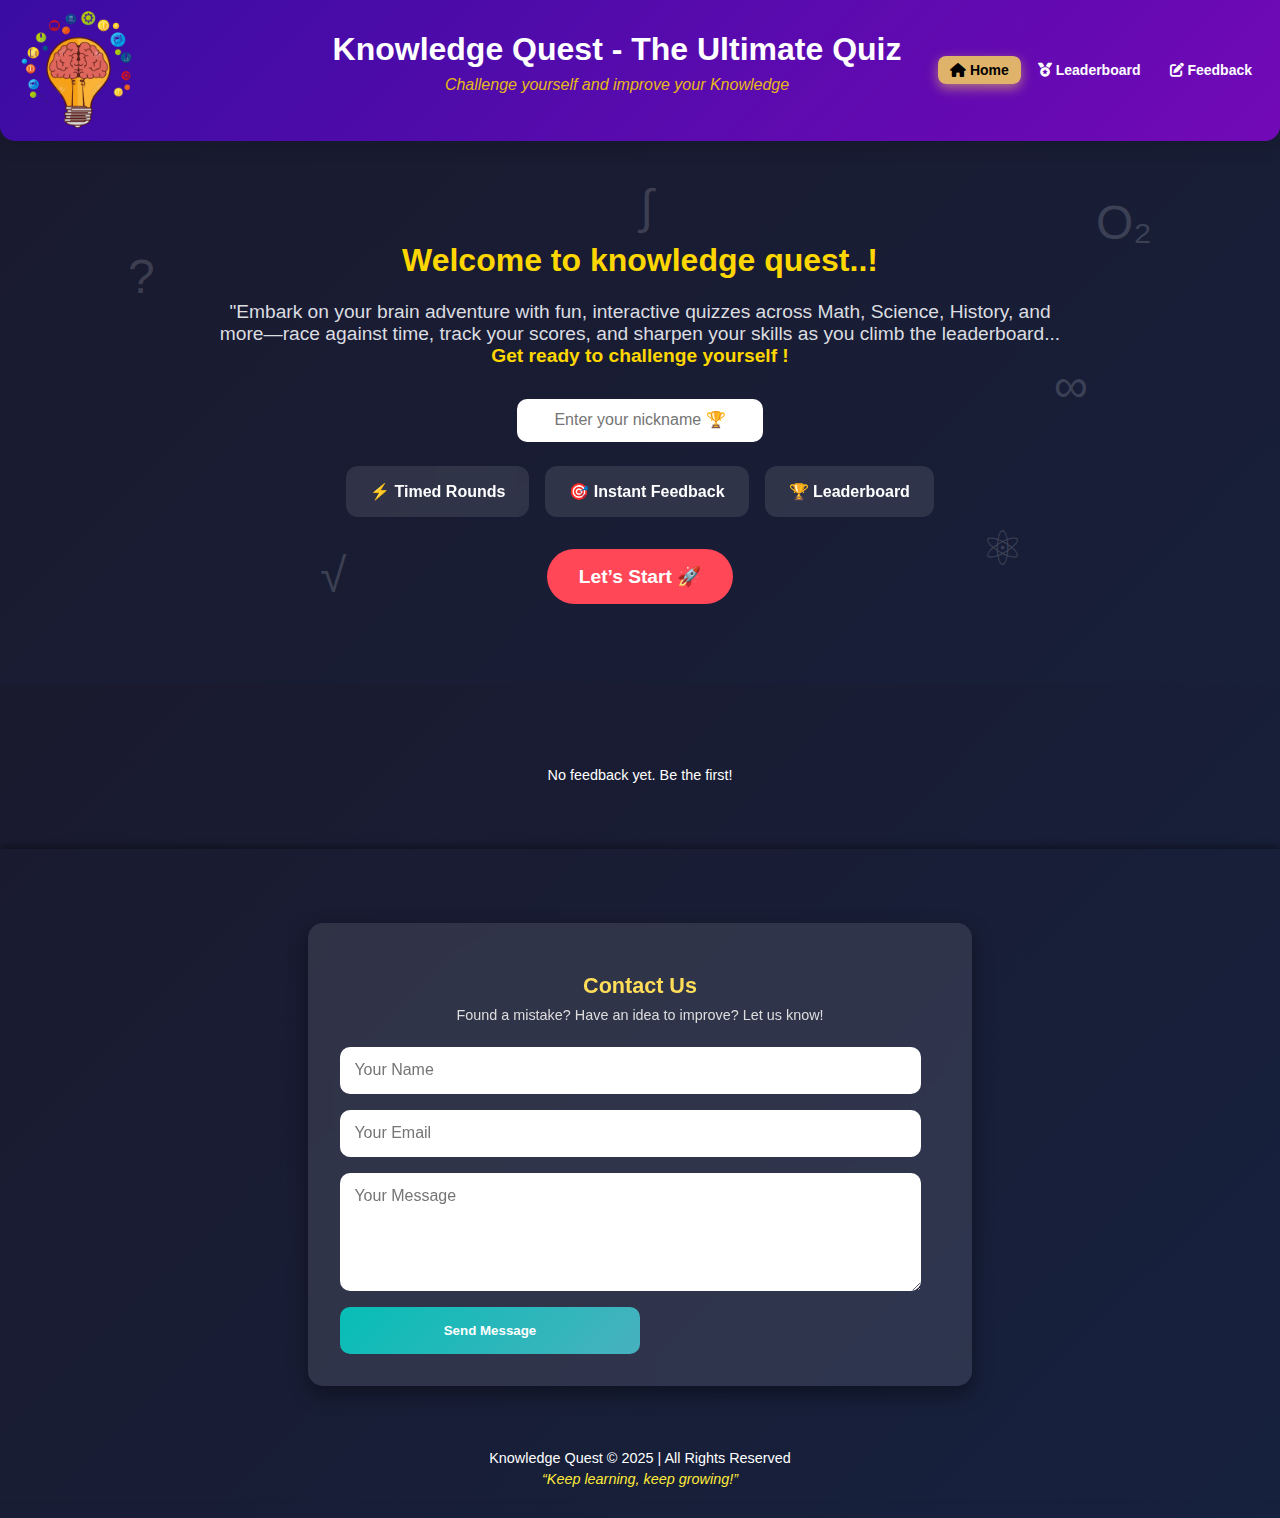
<file: index.html>
<!DOCTYPE html>
<html lang="en">

<head>
  <meta charset="UTF-8">
  <meta name="viewport" content="width=device-width, initial-scale=1.0">
  <title>Knowledge Quest- the ultimate quiz - Home</title>
  <link rel="stylesheet" href="styles.css">
  <link rel="stylesheet" href="https://cdnjs.cloudflare.com/ajax/libs/font-awesome/6.4.0/css/all.min.css">

</head>

<body>
  <header>
    <div class="header-content">
      <img src="logo1.png" alt="logo">
      <div class="heading-main">
        <h1>Knowledge Quest - The Ultimate Quiz</h1>
        <p class="subtitle">Challenge yourself and improve your Knowledge</p>
      </div>
      <nav class="nav-links">
        <a href="#" data-target="home-section" class="nav-link active"><i class="fas fa-home"></i> Home</a>
        <a href="#" data-target="leaderboard" class="nav-link"><i class="fas fa-medal"></i> Leaderboard</a>
        <a href="#" data-target="feedback-1" class="nav-link"><i class="fas fa-edit"></i> Feedback</a>
      </nav>
    </div>

  </header>

  <section id="home-section">
    <span class="floating q1">?</span>
    <span class="floating q2">∞</span>
    <span class="floating q3">√</span>
    <span class="floating q4">∫</span>
    <span class="floating q5">⚛</span>
    <span class="floating q6">O₂</span>
    <div class="welcome">
      <h1> Welcome to knowledge quest..!</h1>
      <p>"Embark on your brain adventure with fun, interactive quizzes across Math, Science, History, and more—race
        against
        time, track your scores, and sharpen your skills as you climb the leaderboard... <b style="color: gold;">Get
          ready to challenge yourself !</b>
      </p>
    </div>
    <div class="profile-setup">
      <input type="text" id="username" placeholder="Enter your nickname 🏆">
    </div>
    <div class="features">
      <div class="feature-card">⚡ Timed Rounds</div>
      <div class="feature-card">🎯 Instant Feedback</div>
      <div class="feature-card">🏆 Leaderboard</div>
    </div>
    <button id="start-btn" class="pulse-btn">Let’s Start 🚀</button>
  </section>


  <div id="leaderboard" class="quiz-card">
    <h2>Leaderboard</h2>
    <div id="leaderboard-sections"></div>
  </div>


  <section id="feedback-1">
    <h2>Rate Your Experience</h2>
    <form id="feedbackForm">
      <label for="name">Your Name:</label>
      <input type="text" id="name" placeholder="Enter your name" required>

      <label for="feedbackText">Your Feedback:</label>
      <textarea id="feedbackText" rows="4" placeholder="We’d love to hear your feedback..." required></textarea>
      <label for="rating">Rating:</label>
      <div class="star-rating">
        <span class="star" data-value="5">&#9733;</span>
        <span class="star" data-value="4">&#9733;</span>
        <span class="star" data-value="3">&#9733;</span>
        <span class="star" data-value="2">&#9733;</span>
        <span class="star" data-value="1">&#9733;</span>
      </div>
      <input type="hidden" id="rating" name="rating" value="0">

      <button type="submit">Submit</button>
    </form>
  </section>


  <footer>
    <div class="carousel-wrapper">
      <div id="feedback-display" class="carousel-track">
      </div>
    </div>
    <div class="footer-content">
      <section id="contact-section" class="contact-section" style="display: none;">
        <h2>Contact Us</h2>
        <p>Found a mistake? Have an idea to improve? Let us know!</p>

        <form id="contactForm">
          <input type="text" id="contact-name" placeholder="Your Name" required>
          <input type="email" id="contact-email" placeholder="Your Email" required>
          <textarea id="contact-message" rows="5" placeholder="Your Message" required></textarea>
          <button type="submit">Send Message</button>
        </form>

        <div id="contact-response" class="contact-response"></div>
      </section>
      <p>Knowledge Quest © 2025 | All Rights Reserved</p>
      <p class="footer-motto">“Keep learning, keep growing!”</p>

    </div>

  </footer>

  <script src="script.js"></script>
</body>

</html>
</file>
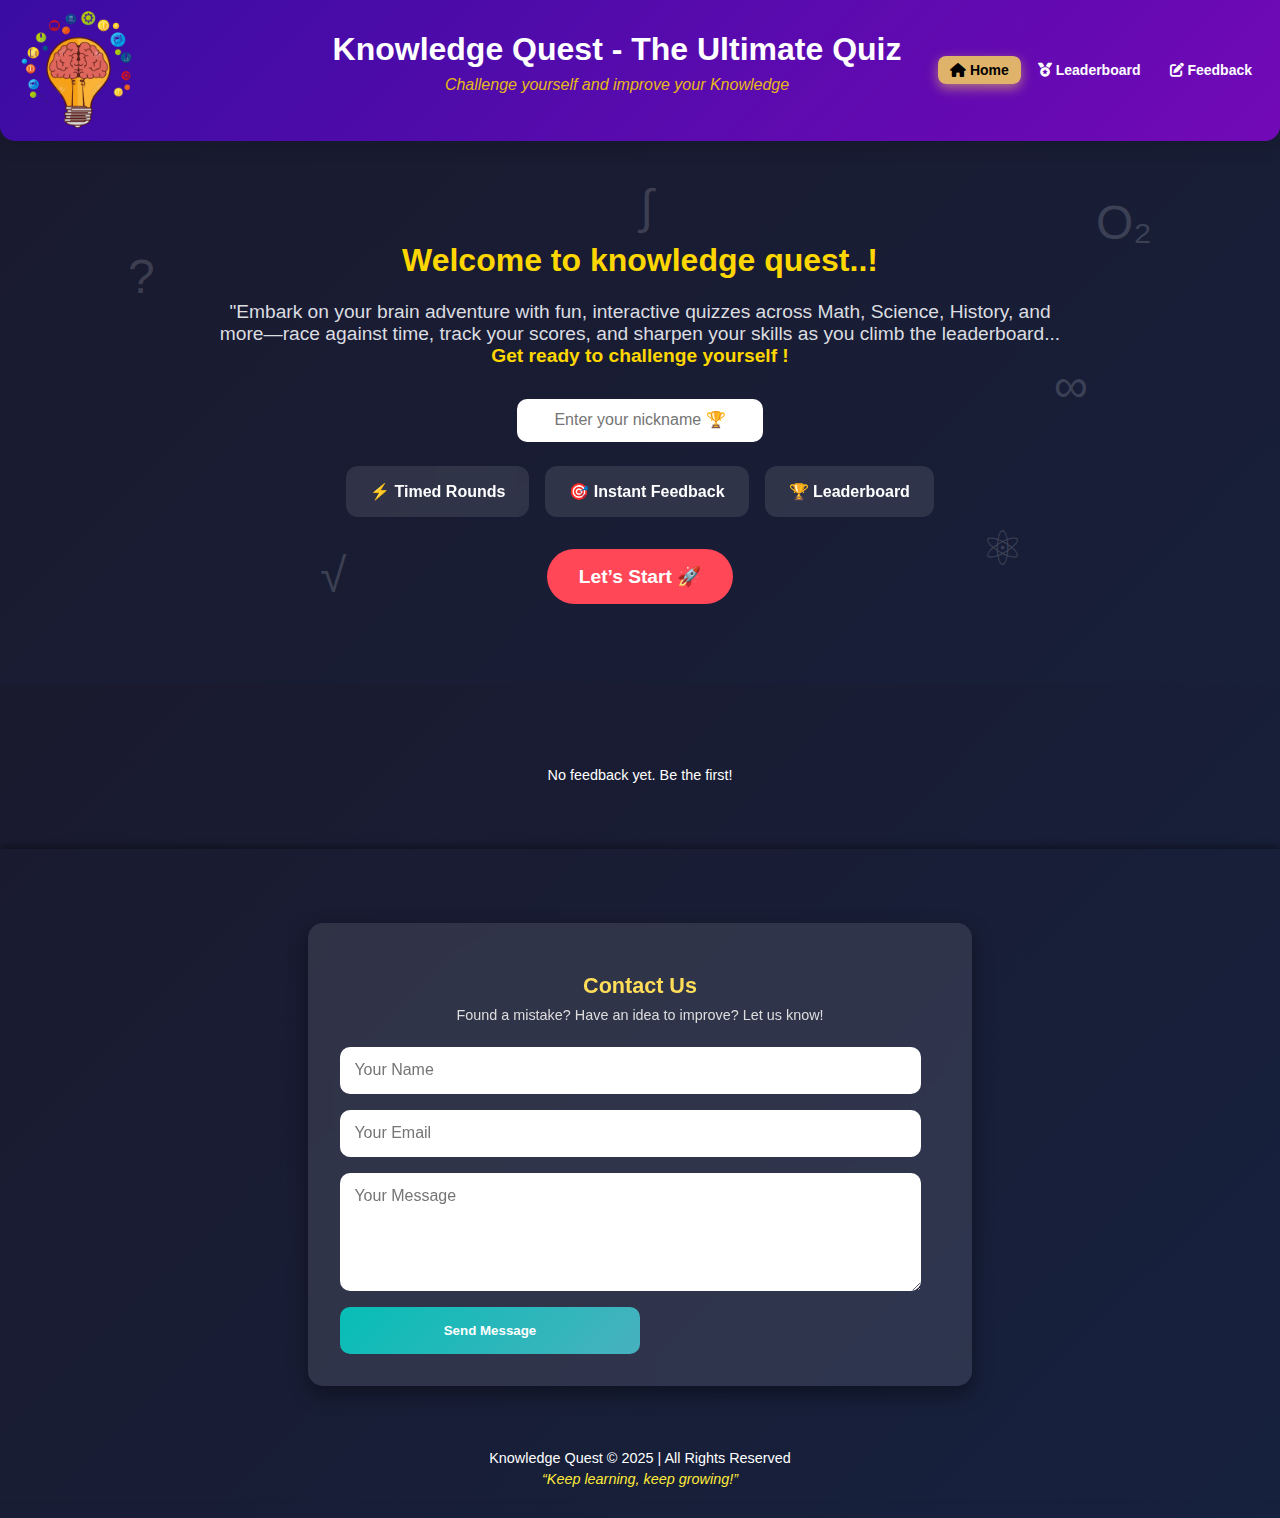
<file: intern_project/index.html>
<!DOCTYPE html>
<html lang="en">

<head>
  <meta charset="UTF-8">
  <meta name="viewport" content="width=device-width, initial-scale=1.0">
  <title>Knowledge Quest- the ultimate quiz - Home</title>
  <link rel="stylesheet" href="styles.css">
  <link rel="stylesheet" href="https://cdnjs.cloudflare.com/ajax/libs/font-awesome/6.4.0/css/all.min.css">

</head>

<body>
  <header>
    <div class="header-content">
      <img src="logo1.png" alt="logo">
      <div class="heading-main">
        <h1>Knowledge Quest - The Ultimate Quiz</h1>
        <p class="subtitle">Challenge yourself and improve your Knowledge</p>
      </div>
      <nav class="nav-links">
        <a href="#" data-target="home-section" class="nav-link active"><i class="fas fa-home"></i> Home</a>
        <a href="#" data-target="leaderboard" class="nav-link"><i class="fas fa-medal"></i> Leaderboard</a>
        <a href="#" data-target="feedback-1" class="nav-link"><i class="fas fa-edit"></i> Feedback</a>
      </nav>
    </div>

  </header>

  <section id="home-section">
    <span class="floating q1">?</span>
    <span class="floating q2">∞</span>
    <span class="floating q3">√</span>
    <span class="floating q4">∫</span>
    <span class="floating q5">⚛</span>
    <span class="floating q6">O₂</span>
    <div class="welcome">
      <h1> Welcome to knowledge quest..!</h1>
      <p>"Embark on your brain adventure with fun, interactive quizzes across Math, Science, History, and more—race
        against
        time, track your scores, and sharpen your skills as you climb the leaderboard... <b style="color: gold;">Get
          ready to challenge yourself !</b>
      </p>
    </div>
    <div class="profile-setup">
      <input type="text" id="username" placeholder="Enter your nickname 🏆">
    </div>
    <div class="features">
      <div class="feature-card">⚡ Timed Rounds</div>
      <div class="feature-card">🎯 Instant Feedback</div>
      <div class="feature-card">🏆 Leaderboard</div>
    </div>
    <button id="start-btn" class="pulse-btn">Let’s Start 🚀</button>
  </section>


  <div id="leaderboard" class="quiz-card">
    <h2>Leaderboard</h2>
    <div id="leaderboard-sections"></div>
  </div>


  <section id="feedback-1">
    <h2>Rate Your Experience</h2>
    <form id="feedbackForm">
      <label for="name">Your Name:</label>
      <input type="text" id="name" placeholder="Enter your name" required>

      <label for="feedbackText">Your Feedback:</label>
      <textarea id="feedbackText" rows="4" placeholder="We’d love to hear your feedback..." required></textarea>
      <label for="rating">Rating:</label>
      <div class="star-rating">
        <span class="star" data-value="5">&#9733;</span>
        <span class="star" data-value="4">&#9733;</span>
        <span class="star" data-value="3">&#9733;</span>
        <span class="star" data-value="2">&#9733;</span>
        <span class="star" data-value="1">&#9733;</span>
      </div>
      <input type="hidden" id="rating" name="rating" value="0">

      <button type="submit">Submit</button>
    </form>
  </section>


  <footer>
    <div class="carousel-wrapper">
      <div id="feedback-display" class="carousel-track">
      </div>
    </div>
    <div class="footer-content">
      <section id="contact-section" class="contact-section" style="display: none;">
        <h2>Contact Us</h2>
        <p>Found a mistake? Have an idea to improve? Let us know!</p>

        <form id="contactForm">
          <input type="text" id="contact-name" placeholder="Your Name" required>
          <input type="email" id="contact-email" placeholder="Your Email" required>
          <textarea id="contact-message" rows="5" placeholder="Your Message" required></textarea>
          <button type="submit">Send Message</button>
        </form>

        <div id="contact-response" class="contact-response"></div>
      </section>
      <p>Knowledge Quest © 2025 | All Rights Reserved</p>
      <p class="footer-motto">“Keep learning, keep growing!”</p>


    </div>

  </footer>

  <script src="script.js"></script>
</body>

</html>
</file>
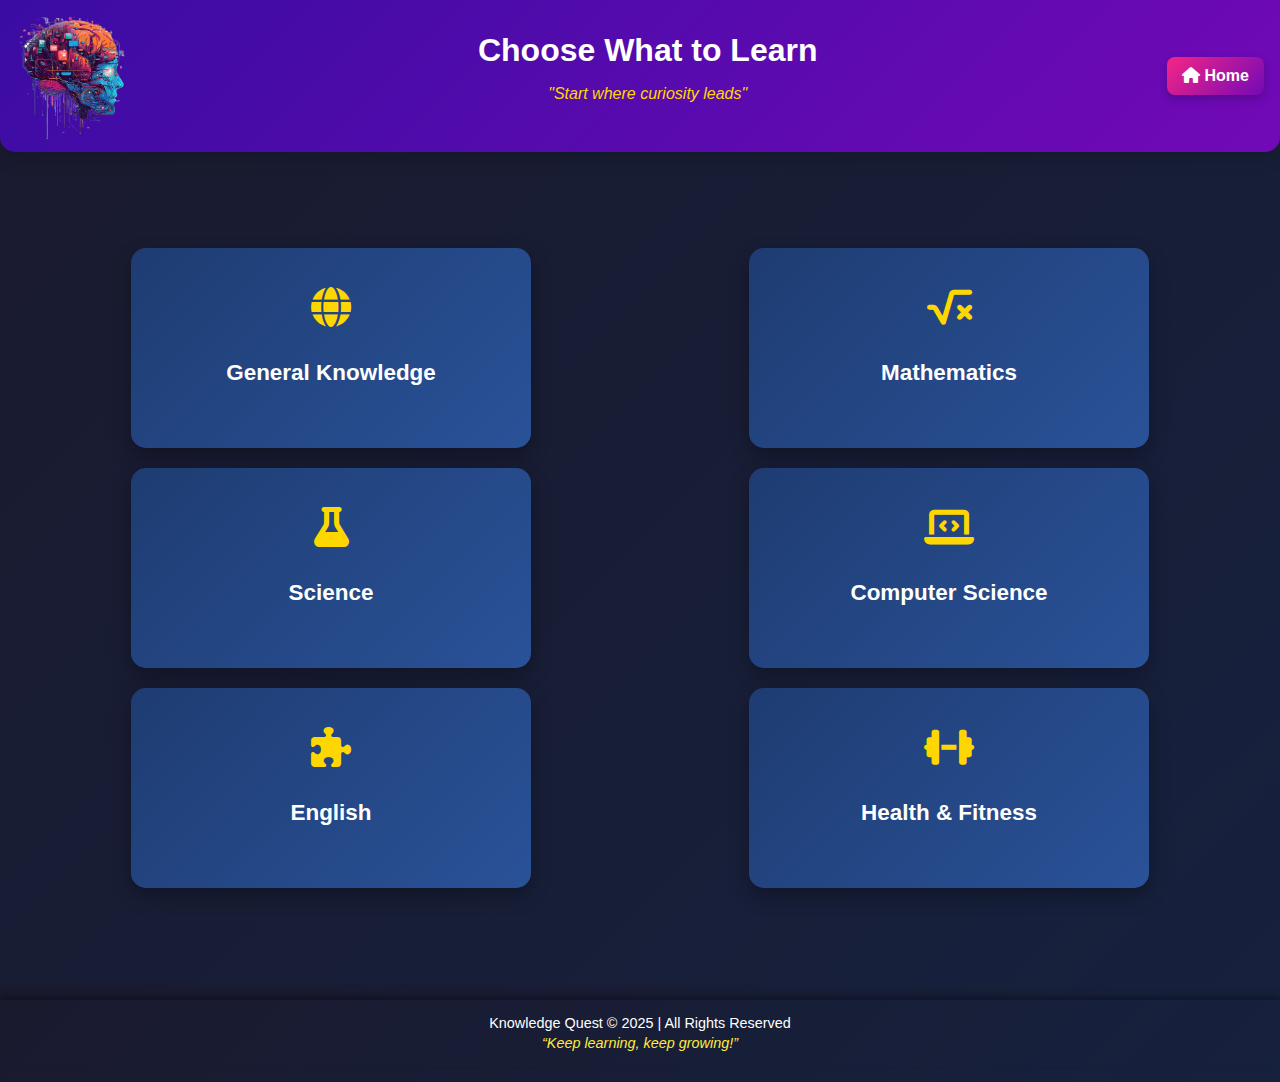
<file: quiz.html>
<!DOCTYPE html>
<html lang="en">

<head>
  <meta charset="UTF-8">
  <meta name="viewport" content="width=device-width, initial-scale=1.0">
  <title>Quiz - Play</title>
  <link rel="stylesheet" href="styles.css">
  <link rel="stylesheet" href="https://cdnjs.cloudflare.com/ajax/libs/font-awesome/6.4.0/css/all.min.css">
<link rel="icon" href="favicon.png" type="image/png">
</head>

<body>
  <header>
    <div class="header-content">
      <img src="logo4.png" alt="logo" >
      <div>
        <h1>Quiz Time!</h1>
        <p class="subtitle">Think fast, answer right, beat the clock.</p>
      </div>

      <div class="homelink">
        <a href="index.html" class="btn-home"><i class="fas fa-home"></i>
          Home</a>
      </div>
    </div>


  </header>
  <main>
    <div id="quiz-container" class="quiz-card-2">
      <h1 id="quiz-subject-title"></h1>
     

      <div id="section-nav"></div>

      <div class="quiz-header">
        <div class="question-info">
          <span id="progress"></span>
          <div id="timer-container">
            <div id="timer-bar"></div>
          </div>
        </div>
        <div class="progress-container">
          <div id="progress-bar"></div>
        </div>
        <h2 id="question"></h2>
      </div>

      <ul id="options" class="options-list"></ul>
      <div id="feedback" class="feedback"> </div>
      <p id="explanation" class="explanation"></p>

      <div class="quiz-buttons">
        <button id="next-btn" class="next-btn">Next Question</button>
        <button id="next-section-btn" class="next-btn">Next Section</button>

      </div>
    </div>
  </main>
   <footer>
    <div class="footer-content">
      <p>Knowledge Quest © 2025 | All Rights Reserved</p>
     
      <p class="footer-motto">“Keep learning, keep growing!”</p>
    </div>
  </footer>
  <script src="questions.js"></script>
  <script src="script.js"></script>
</body>

</html>
</file>
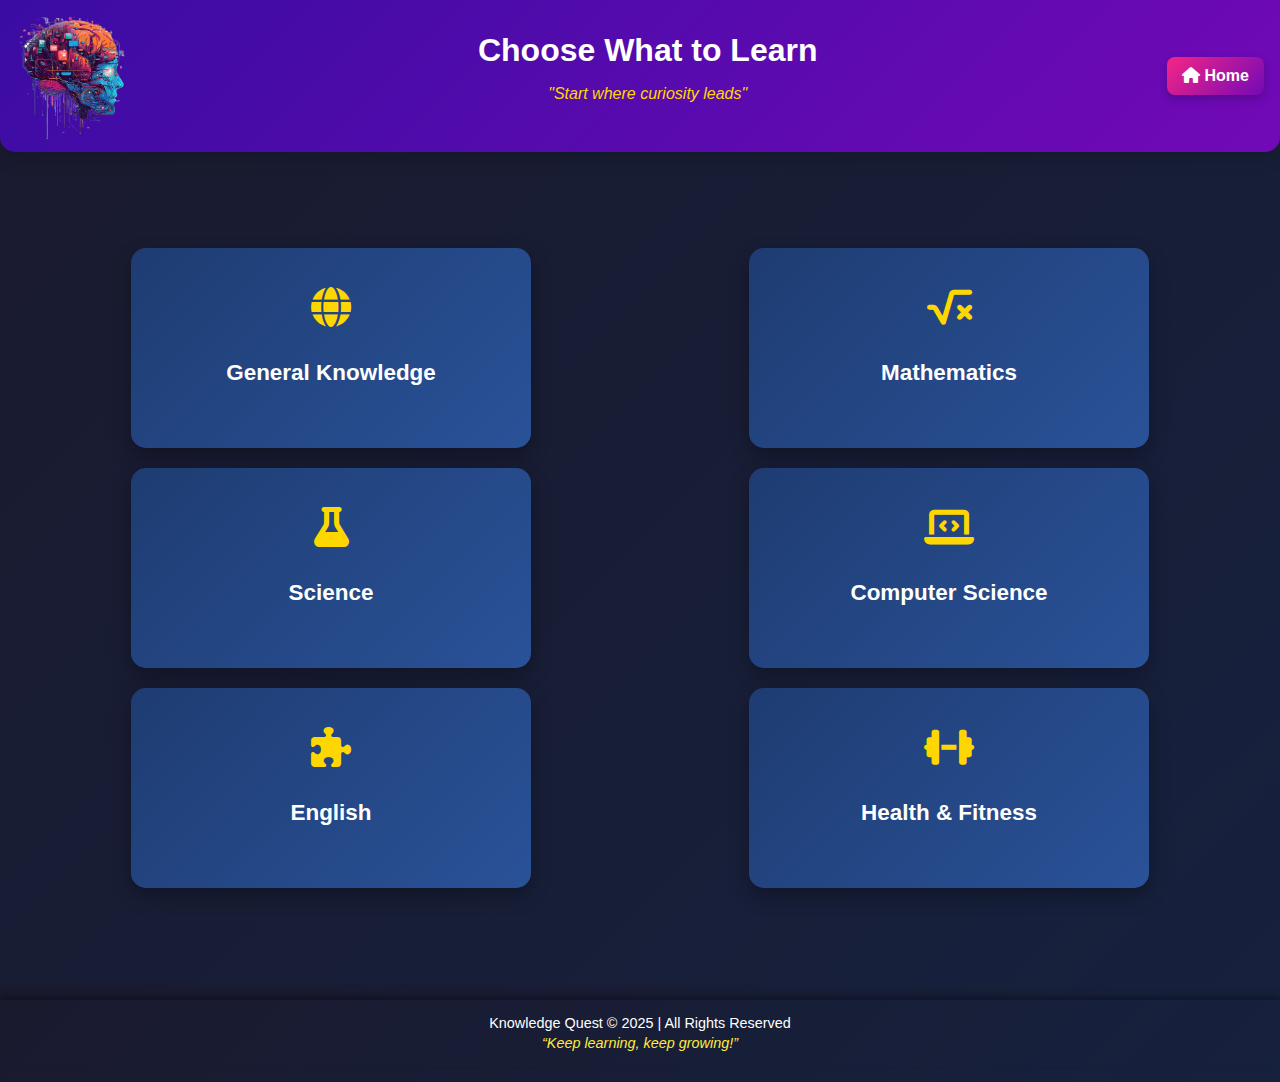
<file: result.html>
<!DOCTYPE html>
<html lang="en">
<head>
  <meta charset="UTF-8">
  <meta name="viewport" content="width=device-width, initial-scale=1.0">
  <title>knowledgequest - Results</title>
  <link rel="stylesheet" href="styles.css">
  <link rel="stylesheet" href="https://cdnjs.cloudflare.com/ajax/libs/font-awesome/6.4.0/css/all.min.css">
  <link rel="icon" href="favicon.png" type="image/png">
  <style>

.header-content {
  display: flex;
  justify-content: space-between;
  padding-left:10px ;
  padding-right:10px ;
   padding: 1.5rem 1rem;
}
footer{
  position: fixed;
  bottom: 0;
}

  </style>
</head>
<body>
  <header>
    <div class="header-content">
      <img src="logo3.png" alt="logo" style="filter: drop-shadow(0 0 5px rgb(5, 106, 86)); width: 10%;"  >
     <h1><i class="fas fa-tachometer-alt"></i> Quiz Scoreboard</h1>
     <div class="homelink">
      <a href="index.html" class="btn-home"><i class="fas fa-home"></i>
        Home</a>
    </div>
    </div>
  </header>
  <main>
    <div id="result" class="quiz-card">
      <h2 id="score"></h2>
      <p id="percentage"></p>
      <p id="result-feedback"></p>
      <div class="btn">
        <button onclick="restartQuiz()">Restart Quiz</button>
      <button class="back-btn" onclick="goBack()">Back</button>
      </div>
      
    </div>
  </main>
  <footer>
  <div class="footer-content">
    <p>Knowledge Quest © 2025 | All Rights Reserved</p>
   
    <p class="footer-motto">“Keep learning, keep growing!”</p>
  </div>
</footer>
<script src="questions.js"></script>
  <script src="script.js"></script>
</body>
</html>
</file>
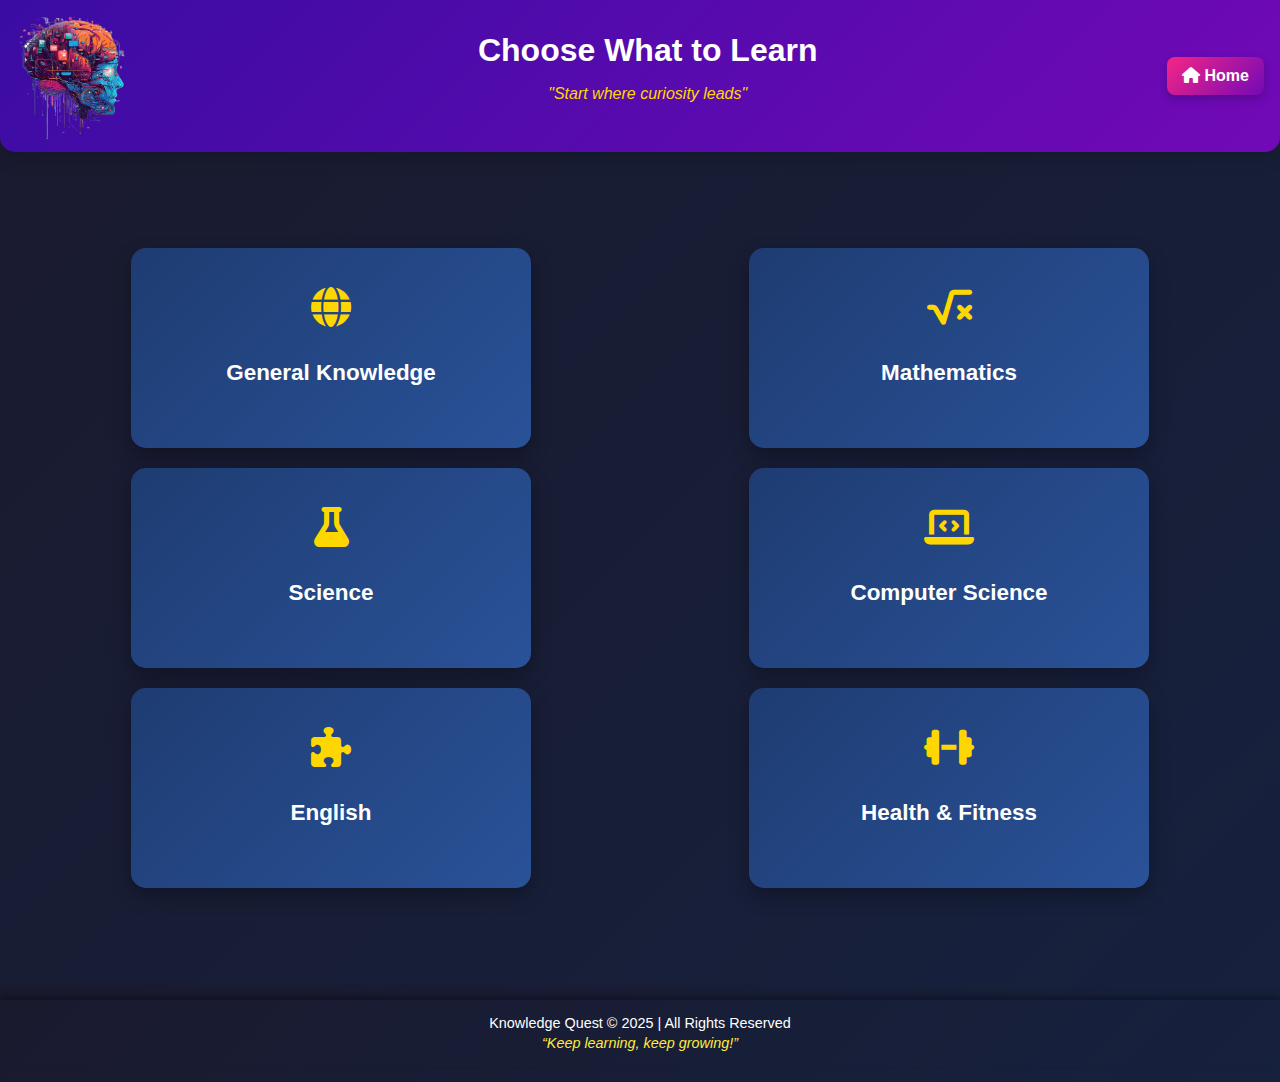
<file: subjects.html>
<!DOCTYPE html>
<html lang="en">

<head>
  <meta charset="UTF-8">
  <meta name="viewport" content="width=device-width, initial-scale=1.0">
  <title>knowledgequest - Choose Subject</title>
  <link rel="stylesheet" href="styles.css">
  <link rel="stylesheet" href="https://cdnjs.cloudflare.com/ajax/libs/font-awesome/6.4.0/css/all.min.css">
<link rel="icon" href="favicon.png" type="image/png">
</head>

<body>
  <header>
    <div class="header-content" >
      <img src="logo2.png" alt="logo" style="width: 9%;">
      <div>
        <h1>Choose What to Learn</h1>
        <p>"Start where curiosity leads"</p>
      </div>
      <div class="homelink">
        <a href="index.html" class="btn-home"><i class="fas fa-home"></i>
          Home</a>
      </div>
     
    </div>


  </header>

  <main>
    <div id="subject-selection" class="subject-container">

      <div class="subject-grid">
        <div class="subject-card" onclick="selectSubject('general')">
          <i class="fas fa-globe"></i>
          <h3>General Knowledge</h3>
        </div>
        <div class="subject-card" onclick="selectSubject('math')">
          <i class="fas fa-square-root-alt"></i>
          <h3>Mathematics</h3>
        </div>
        <div class="subject-card" onclick="selectSubject('science')">
          <i class="fas fa-flask"></i>
          <h3>Science</h3>
        </div>
        <div class="subject-card" onclick="selectSubject('computerScience')">
          <i class="fas fa-laptop-code"></i>
          <h3>Computer Science</h3>
        </div>
        <div class="subject-card" onclick="selectSubject('English')">
          <i class="fas fa-puzzle-piece"></i>
          <h3>English</h3>
        </div>
        <div class="subject-card" onclick="selectSubject('Health')">
          <i class="fas fa-dumbbell"></i>
          <h3>Health & Fitness</h3>
        </div>

      </div>

    </div>

  </main>
  <footer>
    <div class="footer-content">
      <p>Knowledge Quest © 2025 | All Rights Reserved</p>
      
      <p class="footer-motto">“Keep learning, keep growing!”</p>
    </div>
  </footer>
  <script src="questions.js"></script>
  <script src="script.js"></script>
</body>

</html>
</file>
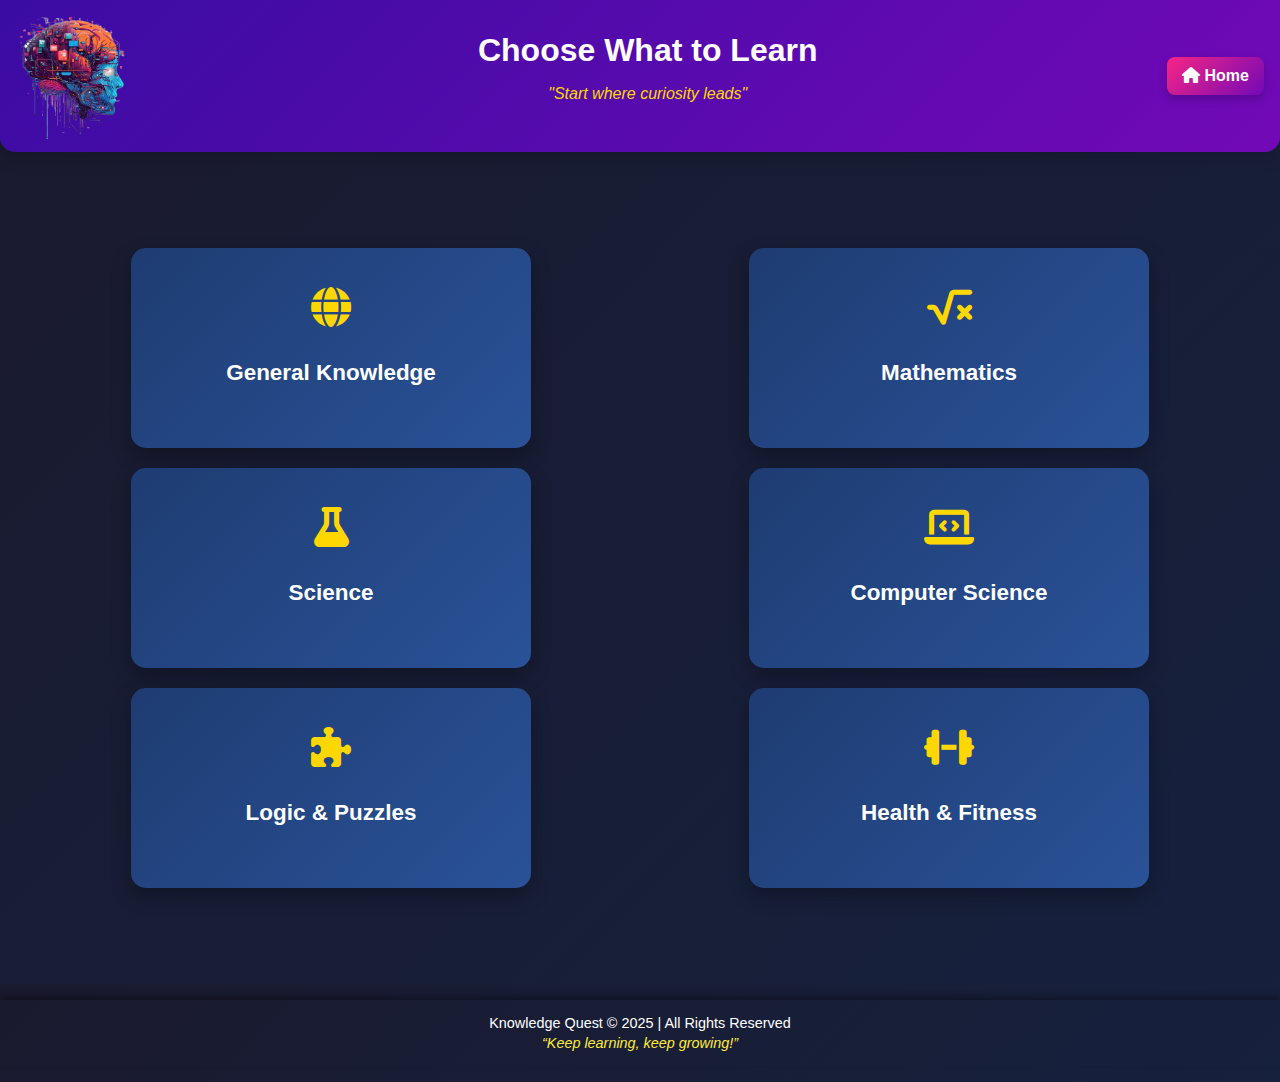
<file: intern_project/quiz.html>
<!DOCTYPE html>
<html lang="en">

<head>
  <meta charset="UTF-8">
  <meta name="viewport" content="width=device-width, initial-scale=1.0">
  <title>Quiz - Play</title>
  <link rel="stylesheet" href="styles.css">
  <link rel="stylesheet" href="https://cdnjs.cloudflare.com/ajax/libs/font-awesome/6.4.0/css/all.min.css">

</head>

<body>
  <header>
    <div class="header-content">
      <img src="logo4.png" alt="logo" >
      <div>
        <h1>Quiz Time!</h1>
        <p class="subtitle">Think fast, answer right, beat the clock.</p>
      </div>

      <div class="homelink">
        <a href="index.html" class="btn-home"><i class="fas fa-home"></i>
          Home</a>
      </div>
    </div>


  </header>
  <main>
    <div id="quiz-container" class="quiz-card-2">
      <h1 id="quiz-subject-title"></h1>
     

      <div id="section-nav"></div>

      <div class="quiz-header">
        <div class="question-info">
          <span id="progress"></span>
          <div id="timer-container">
            <div id="timer-bar"></div>
          </div>
        </div>
        <div class="progress-container">
          <div id="progress-bar"></div>
        </div>
        <h2 id="question"></h2>
      </div>

      <ul id="options" class="options-list"></ul>
      <div id="feedback" class="feedback"> </div>
      <p id="explanation" class="explanation"></p>

      <div class="quiz-buttons">
        <button id="next-btn" class="next-btn">Next Question</button>
        <button id="next-section-btn" class="next-btn">Next Section</button>

      </div>
    </div>
  </main>
   <footer>
    <div class="footer-content">
      <p>Knowledge Quest © 2025 | All Rights Reserved</p>
     
      <p class="footer-motto">“Keep learning, keep growing!”</p>
    </div>
  </footer>
  <script src="script.js"></script>
</body>

</html>
</file>
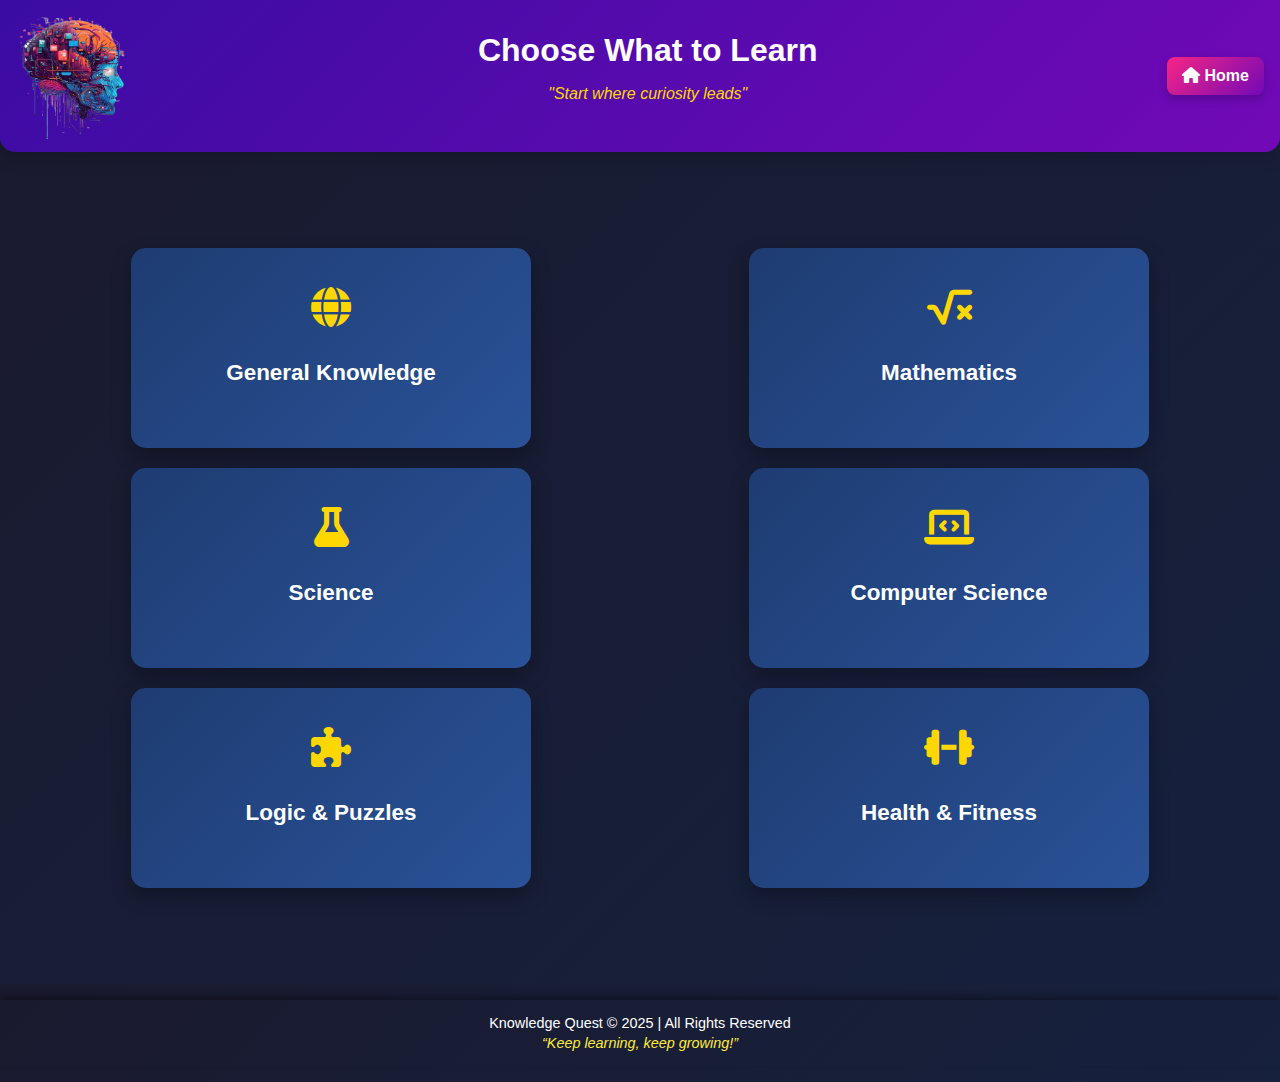
<file: intern_project/result.html>
<!DOCTYPE html>
<html lang="en">
<head>
  <meta charset="UTF-8">
  <meta name="viewport" content="width=device-width, initial-scale=1.0">
  <title>Quiz - Results</title>
  <link rel="stylesheet" href="styles.css">
  <link rel="stylesheet" href="https://cdnjs.cloudflare.com/ajax/libs/font-awesome/6.4.0/css/all.min.css">
  <style>

.header-content {
  display: flex;
  justify-content: space-between;
  padding-left:10px ;
  padding-right:10px ;
   padding: 1.5rem 1rem;
}
footer{
  position: fixed;
  bottom: 0;
}

  </style>
</head>
<body>
  <header>
    <div class="header-content">
      <img src="logo3.png" alt="logo" style="filter: drop-shadow(0 0 5px rgb(5, 106, 86)); width: 10%;"  >
     <h1><i class="fas fa-tachometer-alt"></i> Quiz Scoreboard</h1>
     <div class="homelink">
      <a href="index.html" class="btn-home"><i class="fas fa-home"></i>
        Home</a>
    </div>
    </div>
  </header>
  <main>
    <div id="result" class="quiz-card">
      <h2 id="score"></h2>
      <p id="percentage"></p>
      <p id="result-feedback"></p>
      <div class="btn">
        <button onclick="restartQuiz()">Restart Quiz</button>
      <button class="back-btn" onclick="goBack()">Back</button>
      </div>
      
    </div>
  </main>
  <footer>
  <div class="footer-content">
    <p>Knowledge Quest © 2025 | All Rights Reserved</p>
   
    <p class="footer-motto">“Keep learning, keep growing!”</p>
  </div>
</footer>
  <script src="script.js"></script>
</body>
</html>
</file>
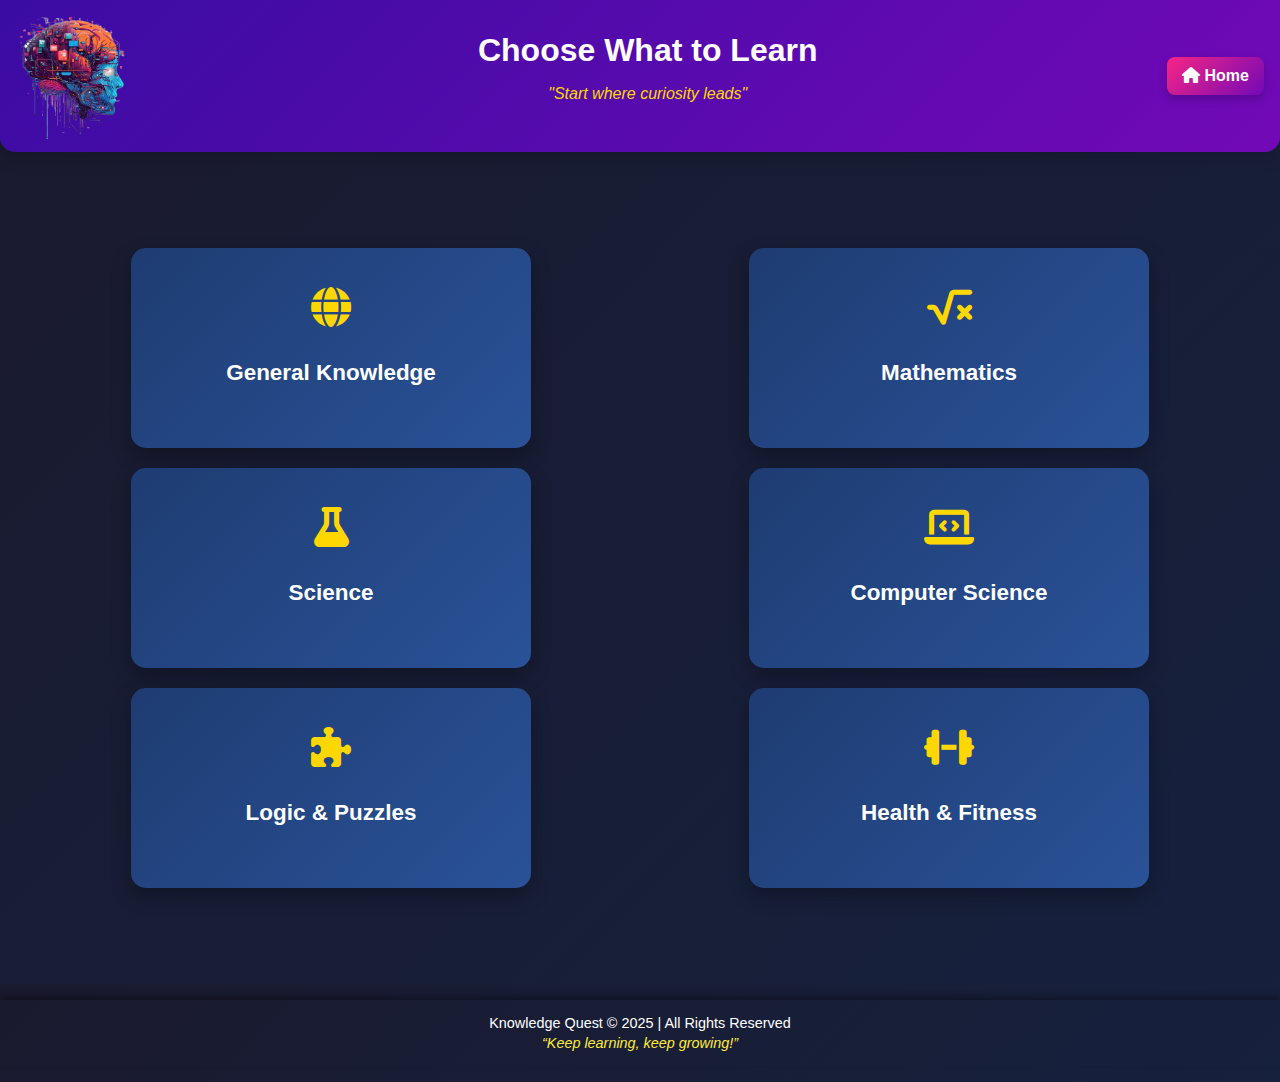
<file: intern_project/subjects.html>
<!DOCTYPE html>
<html lang="en">

<head>
  <meta charset="UTF-8">
  <meta name="viewport" content="width=device-width, initial-scale=1.0">
  <title>Quiz - Choose Subject</title>
  <link rel="stylesheet" href="styles.css">
  <link rel="stylesheet" href="https://cdnjs.cloudflare.com/ajax/libs/font-awesome/6.4.0/css/all.min.css">

</head>

<body>
  <header>
    <div class="header-content" >
      <img src="logo2.png" alt="logo" style="width: 9%;">
      <div>
        <h1>Choose What to Learn</h1>
        <p>"Start where curiosity leads"</p>
      </div>
      <div class="homelink">
        <a href="index.html" class="btn-home"><i class="fas fa-home"></i>
          Home</a>
      </div>
     
    </div>


  </header>

  <main>
    <div id="subject-selection" class="subject-container">

      <div class="subject-grid">
        <div class="subject-card" onclick="selectSubject('general')">
          <i class="fas fa-globe"></i>
          <h3>General Knowledge</h3>
        </div>
        <div class="subject-card" onclick="selectSubject('math')">
          <i class="fas fa-square-root-alt"></i>
          <h3>Mathematics</h3>
        </div>
        <div class="subject-card" onclick="selectSubject('science')">
          <i class="fas fa-flask"></i>
          <h3>Science</h3>
        </div>
        <div class="subject-card" onclick="selectSubject('computerScience')">
          <i class="fas fa-laptop-code"></i>
          <h3>Computer Science</h3>
        </div>
        <div class="subject-card" onclick="selectSubject('Logic')">
          <i class="fas fa-puzzle-piece"></i>
          <h3>Logic & Puzzles</h3>
        </div>
        <div class="subject-card" onclick="selectSubject('Health')">
          <i class="fas fa-dumbbell"></i>
          <h3>Health & Fitness</h3>
        </div>

      </div>

    </div>

  </main>
  <footer>
    <div class="footer-content">
      <p>Knowledge Quest © 2025 | All Rights Reserved</p>
      
      <p class="footer-motto">“Keep learning, keep growing!”</p>
    </div>
  </footer>
  <script src="script.js"></script>
</body>

</html>
</file>
<file: styles.css>
:root {
  --bg-color: #f4f7fc;
  --card-bg: #fff;
  --text-color: #333;
  --header-bg: linear-gradient(90deg, #673ab7, #512da8);
}

body {
  background: linear-gradient(135deg, #1a1a2e, #16213e);
  color: var(--text-color);
  font-family: 'Poppins', sans-serif;
  margin: 0;
  transition: background 0.5s, color 0.5s;
}

/* Dark Mode */


/* Header */
header {
  text-align: center;
  padding: 0.5rem 1rem;
  background: linear-gradient(135deg, #3a0ca3, #7209b7);
  color: #fff;
  border-bottom-left-radius: 15px;
  border-bottom-right-radius: 15px;
  box-shadow: 0 6px 18px rgba(0, 0, 0, 0.15);
  position: relative;



}

.nav-links {
  display: flex;
  gap: 5px;
}

.nav-links a {
  color: #fff;
  text-decoration: none;
  font-weight: bold;
  padding: 6px 12px;
  border-radius: 8px;
  transition: background 0.3s ease;
  font-size: 14px;
}

.nav-links a:hover {
  background: rgba(255, 255, 255, 0.2);
  color: #ffdd57;
}

.header-content {
  display: flex;
  justify-content: space-between;
  align-items: center;


}

.heading-main {
  margin-left: 9.7rem;
}

.header-content img {
  filter: drop-shadow(none);
  width: 10%;

}
#home-section,
#leaderboard,
#feedback-1 {
  opacity: 0;
  transform: translateY(20px);
  transition: opacity 0.5s ease, transform 0.5s ease;
  pointer-events: none;
 
}

#home-section.active,
#leaderboard.active,
#feedback-1.active {
  opacity: 1;
  transform: translateY(0);
  pointer-events: auto;
}

#feedback-1 {
  width: 70%;
  max-width: 600px;
  margin: 6rem auto;
  padding: 2rem;
  border-radius: 15px;
  background: rgba(255, 255, 255, 0.1);
  backdrop-filter: blur(10px);
  box-shadow: 0 12px 25px rgba(0, 0, 0, 0.5);
  color: #fff;
  opacity: 0;
  transform: translateY(20px);
  transition: opacity 0.5s ease, transform 0.5s ease;
  pointer-events: none;
}

.nav-links a.active {
  background: rgba(255, 221, 89, 0.8);
  color: #000;
  box-shadow: 0 4px 12px rgba(255, 221, 89, 0.5);
}

#feedback-1 h2 {
  text-align: center;
  color: #ffdd59;
  margin-bottom: 1.5rem;
  font-size: 2rem;
}

#feedbackForm {
  display: flex;
  flex-direction: column;
  gap: 1rem;
}

#feedbackForm label {
  font-weight: bold;
  margin-bottom: 0.3rem;
}

#feedbackForm input,
#feedbackForm textarea {
  padding: 0.8rem;
  border-radius: 10px;
  border: none;
  outline: none;
  width: 100%;
  font-size: 1rem;
  font-family: 'Poppins', sans-serif;
}

#feedbackForm input:focus,
#feedbackForm textarea:focus {
  box-shadow: 0 0 8px rgba(255, 221, 89, 0.7);
}

#feedbackForm button {
  padding: 1rem;
  border-radius: 10px;
  border: none;
  background: linear-gradient(135deg, #ff4757, #ff6f91);
  color: #fff;
  font-weight: bold;
  font-size: 1.1rem;
  cursor: pointer;
  transition: transform 0.2s ease, box-shadow 0.2s ease;
  width: 30%;
 
}

#feedbackForm button:hover {
  transform: scale(1.05);
  box-shadow: 0 6px 15px rgba(255, 71, 87, 0.4);
}

.header-content p {
  color: gold;
  font-style: italic;
}


.homelink .btn-home {
  display: inline-block;
  padding: 10px 15px;
  background: linear-gradient(135deg, #f72585, #7209b7);
  color: #fff;
  text-decoration: none;
  border-radius: 8px;
  font-size: 1rem;
  font-weight: bold;
  box-shadow: 0 4px 10px rgba(0, 0, 0, 0.2);
  transition: transform 0.2s ease, box-shadow 0.2s ease;
}

.homelink .btn-home:hover {
  transform: translateY(-3px);
  box-shadow: 0 6px 15px rgba(0, 0, 0, 0.3);
}

.carousel-wrapper {
  overflow: hidden;
  width: 100%;
  max-width: 500px;
  margin: 2rem auto;
  position: relative;

}


.carousel-track {
  display: flex;
  transition: transform 0.5s ease-in-out;
  
}

.feedback-card {
  background: #ffffff11;
  padding: 10px;
  padding-left: 20px;
  padding-right: 20px;
  border-radius: 12px;
  box-shadow: 0 4px 10px rgba(0, 0, 0, 0.1);
  transition: transform 0.2s;
}

.feedback-card:hover {
  transform: translateY(-5px);
}

.feedback-card p {
  font-style: italic;
  margin-bottom: 10px;
  text-align: left;
  color: rgb(255, 255, 255);
}

.feedback-card h4 {
  color: #878787;
  text-align: right;
}

.stars {
  text-align: left;

}

.feedback-item {
  min-width: 100%;
  box-sizing: border-box;
  padding: 20px;
  text-align: center;
}

.feedback-item .stars {
  color: gold;
}

.display-star {
  color: #ccc;
  font-size: 1.2em;
  margin: 0 2px;
}

.display-star.filled {
  color: gold;
}

.star-rating {
  display: flex;
  flex-direction: row-reverse;
  justify-content: flex-end;
  font-size: 1.5rem;
  cursor: pointer;

}

.star {
  color: #ccc;
  transition: color 0.2s;
}

.star.selected {
  color: gold;
}


@keyframes sparkle {

  0%,
  100% {
    transform: scale(1);
    opacity: 1;
  }

  50% {
    transform: scale(1.3);
    opacity: 0.9;
    filter: drop-shadow(0 0 20px rgba(255, 255, 0, 0.591));
  }
}

header h1 {
  font-size: 2rem;
  font-weight: 700;
  margin: 0;
}

.welcome h1 {
  color: gold;
}

.welcome p {
  width: 70%;
  margin: auto;
}


.subtitle {
  margin-top: 0.5rem;
  font-size: 1rem;
  opacity: 0.85;
}

#home-section {
  text-align: center;
  padding: 5rem 2rem;
  position: relative;
  overflow: hidden;
}

#home-section h5 {
  font-size: 1rem;
  margin-bottom: 1rem;
  color: #ffdd59;
  
}

#home-section p {
  font-size: 1.2rem;
  margin-bottom: 2rem;
  color: #dcdde1;
}

.floating {
  position: absolute;
  font-size: 3rem;
  color: rgba(254, 254, 254, 0.16);
  animation: float 10s infinite ease-in-out;
}

.q1 {
  top: 20%;
  left: 10%;
}

.q2 {
  top: 40%;
  right: 15%;
}

.q3 {
  bottom: 15%;
  left: 25%;
}

.q4 {
  top: 7%;
  left: 50%;
}

.q5 {
  bottom: 20%;
  right: 20%;
}

.q6 {
  top: 10%;
  right: 10%;
}

@keyframes float {

  0%,
  100% {
    transform: translateY(0) rotate(0);
  }

  50% {
    transform: translateY(-30px) rotate(20deg);
  }
}


.features {
  display: flex;
  justify-content: center;
  gap: 1rem;
  flex-wrap: wrap;
  margin-bottom: 2rem;
}

.feature-card {
  background: rgba(255, 255, 255, 0.1);
  padding: 1rem 1.5rem;
  border-radius: 12px;
  backdrop-filter: blur(5px);
  font-weight: 600;
  color: white;
}


.profile-setup input {
  padding: 0.8rem;
  border-radius: 10px;
  border: none;
  outline: none;
  margin-bottom: 1.5rem;
  width: 220px;
  text-align: center;
  font-size: 1rem;
}


.pulse-btn {
  background: #ff4757;
  color: #fff;
  border: none;
  padding: 1rem 2rem;
  font-size: 1.2rem;
  font-weight: bold;
  border-radius: 30px;
  cursor: pointer;
  animation: pulse 2s infinite;
  transition: transform 0.2s;
}

.pulse-btn:hover {
  transform: scale(1.1);
}

@keyframes pulse {
  0% {
    box-shadow: 0 0 0 0 rgba(255, 71, 87, 0.7);
  }

  70% {
    box-shadow: 0 0 0 15px rgba(255, 71, 87, 0);
  }

  100% {
    box-shadow: 0 0 0 0 rgba(255, 71, 87, 0);
  }
}

.subject-grid {
  display: flex;
  flex-direction: row;
  justify-content: space-around;
  align-items: center;
  padding: 2rem;
  gap: 20px;
  flex-wrap: wrap;

}

.subject-container {
  padding: 4rem 0;
}

.subject-container h2 {
  text-align: center;
  color: gold;
  margin-top: 2rem;
  font-style: italic;
}

.subject-card {
  position: relative;
  border-radius: 15px;
  height: 200px;
  width: 400px;
  cursor: pointer;
  overflow: hidden;
  display: flex;
  flex-direction: column;
  align-items: center;
  justify-content: center;
  text-align: center;
  color: #fff;
  font-weight: 600;
  font-size: 1.2rem;
  transition: transform 0.3s ease;
  box-shadow: 0 8px 20px rgba(0, 0, 0, 0.3);
  background: linear-gradient(135deg, #1e3c72, #2a5298);
}

.subject-card i {
  font-size: 2.5rem;
  margin-bottom: 10px;
  color: #ffd700;
  
}

.subject-card:hover {
  transform: translateY(-8px) scale(1.03);
  box-shadow: 0 12px 24px rgba(0, 0, 0, 0.4);
}


.question-info {
  display: flex;
  justify-content: space-between;
  align-items: center;
  margin-bottom: 0.5rem;
}

#progress {
  font-size: 0.95rem;
  color: #555;
}

#timer-container {
  width: 50%;
  background: #eee;
  border-radius: 6px;
  overflow: hidden;
  height: 12px;
}

#timer-bar {
  height: 100%;
  width: 100%;
  background: #673ab7;
  transition: width 1s linear;
  border-radius: 6px;
}

.progress-container {
  width: 100%;
  height: 10px;
  background: #eee;
  border-radius: 6px;
  overflow: hidden;
  margin-bottom: 1rem;
}

#progress-bar {
  height: 100%;
  width: 0%;
  background: #4caf50;
  border-radius: 6px;
  transition: width 0.5s ease;
}

h2#question {
  font-size: 1.5rem;
  color: #333;
  margin: 0.5rem 0 1rem;
}

.options-list {
  list-style: none;
  padding: 0;
}

.options-list li {
  background: #f1f1f1;
  padding: 0.8rem 1rem;
  margin: 0.6rem 0;
  border-radius: 8px;
  cursor: pointer;
  font-size: 1rem;
  transition: all 0.3s;
  box-shadow: 0 2px 6px rgba(0, 0, 0, 0.1);
}

.options-list li:hover {
  background: #d1c4e9;
  transform: translateX(3px);
}

.options-list li.correct {
  background: #4caf50;
  color: #fff;
  font-weight: bold;
}

.options-list li.wrong {
  background: #f44336;
  color: #fff;
  font-weight: bold;
}

.feedback {
  margin-top: 1rem;
  font-weight: 600;
  padding: 0.8rem;
  border-radius: 8px;
  text-align: center;
  min-height: 1.5rem;

}

.feedback span {
  font-weight: bold;
}

.explanation {
  margin-top: 0.5rem;
  font-style: italic;
  font-size: 0.9rem;
}

.next-btn {
  margin-top: 1.5rem;
  background: #673ab7;
  color: #fff;
  border: none;
  padding: 0.8rem 1.5rem;
  border-radius: 8px;
  cursor: pointer;
  font-size: 1rem;
  transition: all 0.3s;
}

.next-btn:hover {
  background: #512da8;
}



@keyframes bounce {

  0%,
  100% {
    transform: translateY(0);
  }

  50% {
    transform: translateY(-8px);
  }
}


#leaderboard-sections {
  display: flex;
  justify-content: space-between;
  gap: 1rem;
  flex-wrap: wrap;
  margin-top: 1rem;
}


.leaderboard-section {
  
  background: rgba(255, 255, 255, 0.08);
  border-radius: 10px;
  padding: 1rem;
  box-shadow: 0 6px 12px rgba(0, 0, 0, 0.25);
  color: #fff;
  min-width: 300px;
 
}


.leaderboard-section h3 {
  text-align: center;
  margin-bottom: 0.5rem;
  font-size: 1.2rem;
  color: #00d4ff;
  border-bottom: 2px solid rgba(255, 255, 255, 0.2);
  padding-bottom: 0.3rem;
}


.leaderboard-section table {
  width: 100%;
  border-collapse: collapse;
  text-align: center;
}

.leaderboard-section th,
.leaderboard-section td {
  padding: 0.5rem;
  border-bottom: 1px solid rgba(255, 255, 255, 0.15);
}

.leaderboard-section th {
  color: #ffdd59;
  font-size: 1rem;
}

.leaderboard-section tr:hover {
  background: rgba(255, 255, 255, 0.15);
}

.quiz-card {

  width: 70%;
  margin: 6rem auto;
  padding: 2rem;
  border-radius: 15px;
  box-shadow: 0 12px 25px rgba(0, 0, 0, 1);
  transition: transform 0.3s ease, background 0.5s, color 0.5s, opacity 0.5s;
  opacity: 1;
}

.quiz-card.fade-out {
  opacity: 0;
}

.quiz-card h2 {
  color: #ffdd59;
  text-align: center;
}

.quiz-card p {
  color: white;
}

#result button {
  padding: 10px 20px;
  margin: 10px 5px;
  border: none;
  border-radius: 8px;
  font-size: 16px;
  font-weight: bold;
  cursor: pointer;
  transition: all 0.3s ease;
}


#result button:first-of-type {
  background: #4caf50;
  color: white;
}

#result button:first-of-type:hover {
  background: #45a049;
  transform: scale(1.05);
  box-shadow: 0 4px 10px rgba(0, 0, 0, 0.2);
}



.quiz-card.fade-in {
  opacity: 1;
}

.quiz-header {
  margin-bottom: 1.5rem;
}

.category-container {
  text-align: center;
  padding: 20px;
}

.category-grid {
  display: flex;
  justify-content: center;
  gap: 1rem;
  flex-wrap: wrap;
  margin-top: 1rem;
}

.category-card {
  background: rgb(0, 0, 0);
  padding: 1rem 2rem;
  border-radius: 12px;
  color: white;
  font-weight: bold;
  cursor: pointer;
  transition: transform 0.3s, background 0.3s;
}

.category-card:hover {
  background: #673ab7;
  transform: scale(1.05);
}

.back-btn {
  margin-top: 1rem;
  background: #ff4757;
  color: #fff;
  border: none;
  padding: 0.6rem 1.2rem;
  border-radius: 8px;
  cursor: pointer;
  font-size: 1rem;
  font-weight: bold;
  transition: all 0.3s;

}

.back-btn:hover {
  background: #e84118;
  transform: scale(1.05);
}


#section-nav {
  display: flex;
  flex-wrap: wrap;
  gap: 0.5rem;
  margin-bottom: 1rem;
  justify-content: center;
}

.section-btn {
  background-color: #e0e0e0;
  border: none;
  padding: 0.5rem 1rem;
  border-radius: 25px;
  cursor: pointer;
  font-weight: 600;
  transition: all 0.3s ease;
}

.section-btn:hover {
  background-color: #d1c4e9;
  color: #4a148c;
}

.active-section {
  background-color: #673ab7;
  color: #fff;
  box-shadow: 0 4px 8px rgba(0, 0, 0, 0.2);
}

#quiz-container {
  max-width: 700px;
  margin: 2rem auto;
  padding: 1.5rem;
  border-radius: 15px;
  background-color: #f3f3f3;
  box-shadow: 0 6px 12px rgb(134, 129, 129);
}

.options-list {
  list-style: none;

}

#quiz-subject-title {
  font-size: 2rem;
  text-align: center;
  color: #673ab7;
  font-weight: 700;

  padding: 0;
}

#quiz-section-title {
  font-size: 1rem;
  text-align: center;
  color: #555;
  font-weight: 500;
  margin: 2px 0 20px 0;
  padding: 0;
}

.bold-label {
  font-weight: bold;
  font-style: normal;
}

.quiz-buttons {
  display: flex;
  justify-content: center;
}

.options-list li.correct::before {
  content: "✔ ";
  color: white;
  font-weight: bold;
}

.options-list li.wrong::before {
  content: "✖ ";
  color: white;
  font-weight: bold;
}

.options-list li.correct {
  background-color: #4CAF50;
  color: white;
}

.options-list li.wrong {
  background-color: #F44336;
  
  color: white;
}

.options-list li {
  list-style: none;
  padding: 10px;
  margin: 5px 0;
  cursor: pointer;
  transition: 0.3s;
}

footer {
  background: linear-gradient(135deg, #1a1a2e, #16213e);
  color: #fff;
  text-align: center;
  padding: 1rem 0;
  width: 100%;

  font-family: 'Poppins', sans-serif;
  font-size: 0.9rem;
}

.footer-content p {
  margin: 0.3rem 0;
}

.footer-content {
  box-shadow: 0 -4px 6px rgba(0, 0, 0, 0.3);
  padding: 10px 0;
}

.footer-motto {
  font-style: italic;
  color: #ffeb3b;
  margin-top: 0.3rem;
}

@media (max-width: 480px) {
  footer {
    font-size: 0.8rem;
    padding: 0.8rem 0;
  }

}

#result {
  display: flex;
  flex-direction: column;
  align-items: center;
  justify-content: center;
  max-width: 500px;
  margin: 5% auto;
  padding: 2rem;
  text-align: center;
  border-radius: 16px;
  box-shadow: 0 8px 20px rgba(0, 0, 0, 1);
  animation: fadeIn 0.6s ease-in-out;
}


#result h2 {
  font-size: 2.2rem;
  margin-bottom: 1rem;
  color: Gold;
}

#result p {
  font-size: 1.1rem;
  margin: 0.5rem 0;
  color: #ffffff;
}


#result button {
  margin: 1rem 0.5rem 0;
  padding: 0.8rem 1.8rem;
  font-size: 1rem;
  border: none;
  border-radius: 8px;
  cursor: pointer;
  transition: transform 0.2s, background 0.3s;
}


#result button:first-of-type {
  background: #2ecc71;
  color: white;
}

#result button:first-of-type:hover {
  background: #2ecc70d4;
  transform: scale(1.05);
}


#result .back-btn {
  background: #cc2e2e;
  color: white;
}

#result .back-btn:hover {
  background: #ff0000;
  transform: scale(1.05);
}

.btn {
  display: flex;
  flex-direction: row;
}



@keyframes fadeIn {
  from {
    opacity: 0;
    transform: translateY(20px);
  }

  to {
    opacity: 1;
    transform: translateY(0);
  }
}

@media (max-width: 1024px) {
  .header-content {
    flex-direction: column;
    gap: 0.5rem;
  }

  .header-content img {
    width: 15%;
  }

  .subject-card {
    height: 180px;
  }
}

@media (max-width: 768px) {
  .header-content img {
    width: 20%;
  }

  .quiz-card,
  .quiz-card-2 {
    padding: 1.5rem;
  }

  #feedback-1 {
    width: 95%;
    margin: 3rem auto;
    padding: 1.5rem;
  }
}

@media (max-width: 480px) {
  header h1 {
    font-size: 1.5rem;
  }
  

  #home-section {
    padding: 3rem 1rem;
  }

  .subject-card {
    flex: 1 1 90%;
    height: 150px;
  }

  #feedbackForm button {
    width: 60%;
  }

  .quiz-card,
  .quiz-card-2 {
    padding: 1rem;
    margin: 2rem auto;
  }

  footer {
    font-size: 0.8rem;
    padding: 0.8rem 0;
  }

  .heading-main {
    margin-left: 0;
  }
  .welcome p {
  width: 100%;
  margin: auto;
}
.quiz-card {

  width: 80%;
  margin: 6rem auto;
  padding: 2rem;
  border-radius: 15px;
  box-shadow: 0 12px 25px rgba(0, 0, 0, 1);
  transition: transform 0.3s ease, background 0.5s, color 0.5s, opacity 0.5s;
  opacity: 1;
}
#leaderboard-sections {
  display: flex;
  justify-content: center;
  gap: 2rem;
  flex-wrap: wrap;
  margin-top: 1rem;
}
#feedback-1 {
  width: 100%;
  max-width: 300px;
  padding: 2rem;
 
}
#feedback-1 h2 {
 
  font-size: 1rem;
}

#contact-section {
  width: 80%;
  max-width: 300px;
  padding: 2rem;
  

}


}
.contact-section {
  width: 90%;
  max-width: 600px;
  margin: 4rem auto;
  padding: 2rem;
  border-radius: 15px;
  background: rgba(255, 255, 255, 0.1);
  backdrop-filter: blur(10px);
  box-shadow: 0 8px 20px rgba(0,0,0,0.4);
  text-align: center;
  color: #fff;
}

.contact-section h2 {
  color: #ffdd59;
  margin-bottom: 0.5rem;
}

.contact-section p {
  margin-bottom: 1.5rem;
  color: #ddd;
}

#contactForm {
  display: flex;
  flex-direction: column;
  justify-content: center;
  gap: 1rem;
}

#contactForm input,
#contactForm textarea {
  padding: 0.9rem;
  border-radius: 10px;
  border: none;
  width: 92%;
  font-size: 1rem;
  font-family: 'Poppins', sans-serif;
}

#contactForm button {
  padding: 1rem;
  border-radius: 10px;
  border: none;
  background: linear-gradient(135deg, #06beb6, #48b1bf);
  color: #fff;
  font-weight: bold;
  cursor: pointer;
  transition: 0.3s;
  width: 50%;
  
}

#contactForm button:hover {
  transform: scale(1.05);
  box-shadow: 0 6px 15px rgba(6,190,182,0.4);
}

.contact-response {
  margin-top: 1rem;
  font-size: 0.95rem;
  font-weight: bold;
  color: #ffdd59;
  display: none;
}
#contactForm input:focus,
#contactForm textarea:focus {
  outline: none; 
  border: 2px solid #06beb6; 
  box-shadow: 0 0 8px rgba(6,190,182,0.6); 
  background: rgb(255, 255, 255);
 
}
#contactForm input:focus::placeholder,
#contactForm textarea:focus::placeholder {
  color: #06beb6;
  opacity: 0.8;
}
</file>
<file: intern_project/styles.css>
:root {
  --bg-color: #f4f7fc;
  --card-bg: #fff;
  --text-color: #333;
  --header-bg: linear-gradient(90deg, #673ab7, #512da8);
}

body {
  background: linear-gradient(135deg, #1a1a2e, #16213e);
  color: var(--text-color);
  font-family: 'Poppins', sans-serif;
  margin: 0;
  transition: background 0.5s, color 0.5s;
}

/* Dark Mode */


/* Header */
header {
  text-align: center;
  padding: 0.5rem 1rem;
  background: linear-gradient(135deg, #3a0ca3, #7209b7);
  color: #fff;
  border-bottom-left-radius: 15px;
  border-bottom-right-radius: 15px;
  box-shadow: 0 6px 18px rgba(0, 0, 0, 0.15);
  position: relative;



}

.nav-links {
  display: flex;
  gap: 5px;
}

.nav-links a {
  color: #fff;
  text-decoration: none;
  font-weight: bold;
  padding: 6px 12px;
  border-radius: 8px;
  transition: background 0.3s ease;
  font-size: 14px;
}

.nav-links a:hover {
  background: rgba(255, 255, 255, 0.2);
  color: #ffdd57;
}

.header-content {
  display: flex;
  justify-content: space-between;
  align-items: center;


}

.heading-main {
  margin-left: 9.7rem;
}

.header-content img {
  filter: drop-shadow(none);
  width: 10%;

}
#home-section,
#leaderboard,
#feedback-1 {
  opacity: 0;
  transform: translateY(20px);
  transition: opacity 0.5s ease, transform 0.5s ease;
  pointer-events: none;
 
}

#home-section.active,
#leaderboard.active,
#feedback-1.active {
  opacity: 1;
  transform: translateY(0);
  pointer-events: auto;
}

#feedback-1 {
  width: 70%;
  max-width: 600px;
  margin: 6rem auto;
  padding: 2rem;
  border-radius: 15px;
  background: rgba(255, 255, 255, 0.1);
  backdrop-filter: blur(10px);
  box-shadow: 0 12px 25px rgba(0, 0, 0, 0.5);
  color: #fff;
  opacity: 0;
  transform: translateY(20px);
  transition: opacity 0.5s ease, transform 0.5s ease;
  pointer-events: none;
}

.nav-links a.active {
  background: rgba(255, 221, 89, 0.8);
  color: #000;
  box-shadow: 0 4px 12px rgba(255, 221, 89, 0.5);
}

#feedback-1 h2 {
  text-align: center;
  color: #ffdd59;
  margin-bottom: 1.5rem;
  font-size: 2rem;
}

#feedbackForm {
  display: flex;
  flex-direction: column;
  gap: 1rem;
}

#feedbackForm label {
  font-weight: bold;
  margin-bottom: 0.3rem;
}

#feedbackForm input,
#feedbackForm textarea {
  padding: 0.8rem;
  border-radius: 10px;
  border: none;
  outline: none;
  width: 100%;
  font-size: 1rem;
  font-family: 'Poppins', sans-serif;
}

#feedbackForm input:focus,
#feedbackForm textarea:focus {
  box-shadow: 0 0 8px rgba(255, 221, 89, 0.7);
}

#feedbackForm button {
  padding: 1rem;
  border-radius: 10px;
  border: none;
  background: linear-gradient(135deg, #ff4757, #ff6f91);
  color: #fff;
  font-weight: bold;
  font-size: 1.1rem;
  cursor: pointer;
  transition: transform 0.2s ease, box-shadow 0.2s ease;
  width: 30%;
 
}

#feedbackForm button:hover {
  transform: scale(1.05);
  box-shadow: 0 6px 15px rgba(255, 71, 87, 0.4);
}

.header-content p {
  color: gold;
  font-style: italic;
}


.homelink .btn-home {
  display: inline-block;
  padding: 10px 15px;
  background: linear-gradient(135deg, #f72585, #7209b7);
  color: #fff;
  text-decoration: none;
  border-radius: 8px;
  font-size: 1rem;
  font-weight: bold;
  box-shadow: 0 4px 10px rgba(0, 0, 0, 0.2);
  transition: transform 0.2s ease, box-shadow 0.2s ease;
}

.homelink .btn-home:hover {
  transform: translateY(-3px);
  box-shadow: 0 6px 15px rgba(0, 0, 0, 0.3);
}

.carousel-wrapper {
  overflow: hidden;
  width: 100%;
  max-width: 500px;
  margin: 2rem auto;
  position: relative;

}


.carousel-track {
  display: flex;
  transition: transform 0.5s ease-in-out;
  
}

.feedback-card {
  background: #ffffff11;
  padding: 10px;
  padding-left: 20px;
  padding-right: 20px;
  border-radius: 12px;
  box-shadow: 0 4px 10px rgba(0, 0, 0, 0.1);
  transition: transform 0.2s;
}

.feedback-card:hover {
  transform: translateY(-5px);
}

.feedback-card p {
  font-style: italic;
  margin-bottom: 10px;
  text-align: left;
  color: rgb(255, 255, 255);
}

.feedback-card h4 {
  color: #878787;
  text-align: right;
}

.stars {
  text-align: left;

}

.feedback-item {
  min-width: 100%;
  box-sizing: border-box;
  padding: 20px;
  text-align: center;
}

.feedback-item .stars {
  color: gold;
}

.display-star {
  color: #ccc;
  font-size: 1.2em;
  margin: 0 2px;
}

.display-star.filled {
  color: gold;
}

.star-rating {
  display: flex;
  flex-direction: row-reverse;
  justify-content: flex-end;
  font-size: 1.5rem;
  cursor: pointer;

}

.star {
  color: #ccc;
  transition: color 0.2s;
}

.star.selected {
  color: gold;
}


@keyframes sparkle {

  0%,
  100% {
    transform: scale(1);
    opacity: 1;
  }

  50% {
    transform: scale(1.3);
    opacity: 0.9;
    filter: drop-shadow(0 0 20px rgba(255, 255, 0, 0.591));
  }
}

header h1 {
  font-size: 2rem;
  font-weight: 700;
  margin: 0;
}

.welcome h1 {
  color: gold;
}

.welcome p {
  width: 70%;
  margin: auto;
}


.subtitle {
  margin-top: 0.5rem;
  font-size: 1rem;
  opacity: 0.85;
}

#home-section {
  text-align: center;
  padding: 5rem 2rem;
  position: relative;
  overflow: hidden;
}

#home-section h5 {
  font-size: 1rem;
  margin-bottom: 1rem;
  color: #ffdd59;
  
}

#home-section p {
  font-size: 1.2rem;
  margin-bottom: 2rem;
  color: #dcdde1;
}

.floating {
  position: absolute;
  font-size: 3rem;
  color: rgba(254, 254, 254, 0.16);
  animation: float 10s infinite ease-in-out;
}

.q1 {
  top: 20%;
  left: 10%;
}

.q2 {
  top: 40%;
  right: 15%;
}

.q3 {
  bottom: 15%;
  left: 25%;
}

.q4 {
  top: 7%;
  left: 50%;
}

.q5 {
  bottom: 20%;
  right: 20%;
}

.q6 {
  top: 10%;
  right: 10%;
}

@keyframes float {

  0%,
  100% {
    transform: translateY(0) rotate(0);
  }

  50% {
    transform: translateY(-30px) rotate(20deg);
  }
}


.features {
  display: flex;
  justify-content: center;
  gap: 1rem;
  flex-wrap: wrap;
  margin-bottom: 2rem;
}

.feature-card {
  background: rgba(255, 255, 255, 0.1);
  padding: 1rem 1.5rem;
  border-radius: 12px;
  backdrop-filter: blur(5px);
  font-weight: 600;
  color: white;
}


.profile-setup input {
  padding: 0.8rem;
  border-radius: 10px;
  border: none;
  outline: none;
  margin-bottom: 1.5rem;
  width: 220px;
  text-align: center;
  font-size: 1rem;
}


.pulse-btn {
  background: #ff4757;
  color: #fff;
  border: none;
  padding: 1rem 2rem;
  font-size: 1.2rem;
  font-weight: bold;
  border-radius: 30px;
  cursor: pointer;
  animation: pulse 2s infinite;
  transition: transform 0.2s;
}

.pulse-btn:hover {
  transform: scale(1.1);
}

@keyframes pulse {
  0% {
    box-shadow: 0 0 0 0 rgba(255, 71, 87, 0.7);
  }

  70% {
    box-shadow: 0 0 0 15px rgba(255, 71, 87, 0);
  }

  100% {
    box-shadow: 0 0 0 0 rgba(255, 71, 87, 0);
  }
}

.subject-grid {
  display: flex;
  flex-direction: row;
  justify-content: space-around;
  align-items: center;
  padding: 2rem;
  gap: 20px;
  flex-wrap: wrap;

}

.subject-container {
  padding: 4rem 0;
}

.subject-container h2 {
  text-align: center;
  color: gold;
  margin-top: 2rem;
  font-style: italic;
}

.subject-card {
  position: relative;
  border-radius: 15px;
  height: 200px;
  width: 400px;
  cursor: pointer;
  overflow: hidden;
  display: flex;
  flex-direction: column;
  align-items: center;
  justify-content: center;
  text-align: center;
  color: #fff;
  font-weight: 600;
  font-size: 1.2rem;
  transition: transform 0.3s ease;
  box-shadow: 0 8px 20px rgba(0, 0, 0, 0.3);
  background: linear-gradient(135deg, #1e3c72, #2a5298);
}

.subject-card i {
  font-size: 2.5rem;
  margin-bottom: 10px;
  color: #ffd700;
  
}

.subject-card:hover {
  transform: translateY(-8px) scale(1.03);
  box-shadow: 0 12px 24px rgba(0, 0, 0, 0.4);
}


.question-info {
  display: flex;
  justify-content: space-between;
  align-items: center;
  margin-bottom: 0.5rem;
}

#progress {
  font-size: 0.95rem;
  color: #555;
}

#timer-container {
  width: 50%;
  background: #eee;
  border-radius: 6px;
  overflow: hidden;
  height: 12px;
}

#timer-bar {
  height: 100%;
  width: 100%;
  background: #673ab7;
  transition: width 1s linear;
  border-radius: 6px;
}

.progress-container {
  width: 100%;
  height: 10px;
  background: #eee;
  border-radius: 6px;
  overflow: hidden;
  margin-bottom: 1rem;
}

#progress-bar {
  height: 100%;
  width: 0%;
  background: #4caf50;
  border-radius: 6px;
  transition: width 0.5s ease;
}

h2#question {
  font-size: 1.5rem;
  color: #333;
  margin: 0.5rem 0 1rem;
}

.options-list {
  list-style: none;
  padding: 0;
}

.options-list li {
  background: #f1f1f1;
  padding: 0.8rem 1rem;
  margin: 0.6rem 0;
  border-radius: 8px;
  cursor: pointer;
  font-size: 1rem;
  transition: all 0.3s;
  box-shadow: 0 2px 6px rgba(0, 0, 0, 0.1);
}

.options-list li:hover {
  background: #d1c4e9;
  transform: translateX(3px);
}

.options-list li.correct {
  background: #4caf50;
  color: #fff;
  font-weight: bold;
}

.options-list li.wrong {
  background: #f44336;
  color: #fff;
  font-weight: bold;
}

.feedback {
  margin-top: 1rem;
  font-weight: 600;
  padding: 0.8rem;
  border-radius: 8px;
  text-align: center;
  min-height: 1.5rem;

}

.feedback span {
  font-weight: bold;
}

.explanation {
  margin-top: 0.5rem;
  font-style: italic;
  font-size: 0.9rem;
}

.next-btn {
  margin-top: 1.5rem;
  background: #673ab7;
  color: #fff;
  border: none;
  padding: 0.8rem 1.5rem;
  border-radius: 8px;
  cursor: pointer;
  font-size: 1rem;
  transition: all 0.3s;
}

.next-btn:hover {
  background: #512da8;
}



@keyframes bounce {

  0%,
  100% {
    transform: translateY(0);
  }

  50% {
    transform: translateY(-8px);
  }
}


#leaderboard-sections {
  display: flex;
  justify-content: space-between;
  gap: 1rem;
  flex-wrap: wrap;
  margin-top: 1rem;
}


.leaderboard-section {
  
  background: rgba(255, 255, 255, 0.08);
  border-radius: 10px;
  padding: 1rem;
  box-shadow: 0 6px 12px rgba(0, 0, 0, 0.25);
  color: #fff;
  min-width: 300px;
 
}


.leaderboard-section h3 {
  text-align: center;
  margin-bottom: 0.5rem;
  font-size: 1.2rem;
  color: #00d4ff;
  border-bottom: 2px solid rgba(255, 255, 255, 0.2);
  padding-bottom: 0.3rem;
}


.leaderboard-section table {
  width: 100%;
  border-collapse: collapse;
  text-align: center;
}

.leaderboard-section th,
.leaderboard-section td {
  padding: 0.5rem;
  border-bottom: 1px solid rgba(255, 255, 255, 0.15);
}

.leaderboard-section th {
  color: #ffdd59;
  font-size: 1rem;
}

.leaderboard-section tr:hover {
  background: rgba(255, 255, 255, 0.15);
}

.quiz-card {

  width: 70%;
  margin: 6rem auto;
  padding: 2rem;
  border-radius: 15px;
  box-shadow: 0 12px 25px rgba(0, 0, 0, 1);
  transition: transform 0.3s ease, background 0.5s, color 0.5s, opacity 0.5s;
  opacity: 1;
}

.quiz-card.fade-out {
  opacity: 0;
}

.quiz-card h2 {
  color: #ffdd59;
  text-align: center;
}

.quiz-card p {
  color: white;
}

#result button {
  padding: 10px 20px;
  margin: 10px 5px;
  border: none;
  border-radius: 8px;
  font-size: 16px;
  font-weight: bold;
  cursor: pointer;
  transition: all 0.3s ease;
}


#result button:first-of-type {
  background: #4caf50;
  color: white;
}

#result button:first-of-type:hover {
  background: #45a049;
  transform: scale(1.05);
  box-shadow: 0 4px 10px rgba(0, 0, 0, 0.2);
}



.quiz-card.fade-in {
  opacity: 1;
}

.quiz-header {
  margin-bottom: 1.5rem;
}

.category-container {
  text-align: center;
  padding: 20px;
}

.category-grid {
  display: flex;
  justify-content: center;
  gap: 1rem;
  flex-wrap: wrap;
  margin-top: 1rem;
}

.category-card {
  background: rgb(0, 0, 0);
  padding: 1rem 2rem;
  border-radius: 12px;
  color: white;
  font-weight: bold;
  cursor: pointer;
  transition: transform 0.3s, background 0.3s;
}

.category-card:hover {
  background: #673ab7;
  transform: scale(1.05);
}

.back-btn {
  margin-top: 1rem;
  background: #ff4757;
  color: #fff;
  border: none;
  padding: 0.6rem 1.2rem;
  border-radius: 8px;
  cursor: pointer;
  font-size: 1rem;
  font-weight: bold;
  transition: all 0.3s;

}

.back-btn:hover {
  background: #e84118;
  transform: scale(1.05);
}


#section-nav {
  display: flex;
  flex-wrap: wrap;
  gap: 0.5rem;
  margin-bottom: 1rem;
  justify-content: center;
}

.section-btn {
  background-color: #e0e0e0;
  border: none;
  padding: 0.5rem 1rem;
  border-radius: 25px;
  cursor: pointer;
  font-weight: 600;
  transition: all 0.3s ease;
}

.section-btn:hover {
  background-color: #d1c4e9;
  color: #4a148c;
}

.active-section {
  background-color: #673ab7;
  color: #fff;
  box-shadow: 0 4px 8px rgba(0, 0, 0, 0.2);
}

#quiz-container {
  max-width: 700px;
  margin: 2rem auto;
  padding: 1.5rem;
  border-radius: 15px;
  background-color: #f3f3f3;
  box-shadow: 0 6px 12px rgb(134, 129, 129);
}

.options-list {
  list-style: none;

}

#quiz-subject-title {
  font-size: 2rem;
  text-align: center;
  color: #673ab7;
  font-weight: 700;

  padding: 0;
}

#quiz-section-title {
  font-size: 1rem;
  text-align: center;
  color: #555;
  font-weight: 500;
  margin: 2px 0 20px 0;
  padding: 0;
}

.bold-label {
  font-weight: bold;
  font-style: normal;
}

.quiz-buttons {
  display: flex;
  justify-content: center;
}

.options-list li.correct::before {
  content: "✔ ";
  color: white;
  font-weight: bold;
}

.options-list li.wrong::before {
  content: "✖ ";
  color: white;
  font-weight: bold;
}

.options-list li.correct {
  background-color: #4CAF50;
  color: white;
}

.options-list li.wrong {
  background-color: #F44336;
  
  color: white;
}

.options-list li {
  list-style: none;
  padding: 10px;
  margin: 5px 0;
  cursor: pointer;
  transition: 0.3s;
}

footer {
  background: linear-gradient(135deg, #1a1a2e, #16213e);
  color: #fff;
  text-align: center;
  padding: 1rem 0;
  width: 100%;

  font-family: 'Poppins', sans-serif;
  font-size: 0.9rem;
}

.footer-content p {
  margin: 0.3rem 0;
}

.footer-content {
  box-shadow: 0 -4px 6px rgba(0, 0, 0, 0.3);
  padding: 10px 0;
}

.footer-motto {
  font-style: italic;
  color: #ffeb3b;
  margin-top: 0.3rem;
}

@media (max-width: 480px) {
  footer {
    font-size: 0.8rem;
    padding: 0.8rem 0;
  }

}

#result {
  display: flex;
  flex-direction: column;
  align-items: center;
  justify-content: center;
  max-width: 500px;
  margin: 5% auto;
  padding: 2rem;
  text-align: center;
  border-radius: 16px;
  box-shadow: 0 8px 20px rgba(0, 0, 0, 1);
  animation: fadeIn 0.6s ease-in-out;
}


#result h2 {
  font-size: 2.2rem;
  margin-bottom: 1rem;
  color: Gold;
}

#result p {
  font-size: 1.1rem;
  margin: 0.5rem 0;
  color: #ffffff;
}


#result button {
  margin: 1rem 0.5rem 0;
  padding: 0.8rem 1.8rem;
  font-size: 1rem;
  border: none;
  border-radius: 8px;
  cursor: pointer;
  transition: transform 0.2s, background 0.3s;
}


#result button:first-of-type {
  background: #2ecc71;
  color: white;
}

#result button:first-of-type:hover {
  background: #2ecc70d4;
  transform: scale(1.05);
}


#result .back-btn {
  background: #cc2e2e;
  color: white;
}

#result .back-btn:hover {
  background: #ff0000;
  transform: scale(1.05);
}

.btn {
  display: flex;
  flex-direction: row;
}



@keyframes fadeIn {
  from {
    opacity: 0;
    transform: translateY(20px);
  }

  to {
    opacity: 1;
    transform: translateY(0);
  }
}

@media (max-width: 1024px) {
  .header-content {
    flex-direction: column;
    gap: 0.5rem;
  }

  .header-content img {
    width: 15%;
  }

  .subject-card {
    height: 180px;
  }
}

@media (max-width: 768px) {
  .header-content img {
    width: 20%;
  }

  .quiz-card,
  .quiz-card-2 {
    padding: 1.5rem;
  }

  #feedback-1 {
    width: 95%;
    margin: 3rem auto;
    padding: 1.5rem;
  }
}

@media (max-width: 480px) {
  header h1 {
    font-size: 1.5rem;
  }
  

  #home-section {
    padding: 3rem 1rem;
  }

  .subject-card {
    flex: 1 1 90%;
    height: 150px;
  }

  #feedbackForm button {
    width: 60%;
  }

  .quiz-card,
  .quiz-card-2 {
    padding: 1rem;
    margin: 2rem auto;
  }

  footer {
    font-size: 0.8rem;
    padding: 0.8rem 0;
  }

  .heading-main {
    margin-left: 0;
  }
  .welcome p {
  width: 100%;
  margin: auto;
}
.quiz-card {

  width: 80%;
  margin: 6rem auto;
  padding: 2rem;
  border-radius: 15px;
  box-shadow: 0 12px 25px rgba(0, 0, 0, 1);
  transition: transform 0.3s ease, background 0.5s, color 0.5s, opacity 0.5s;
  opacity: 1;
}
#leaderboard-sections {
  display: flex;
  justify-content: center;
  gap: 2rem;
  flex-wrap: wrap;
  margin-top: 1rem;
}
#feedback-1 {
  width: 100%;
  max-width: 300px;
  padding: 2rem;
 
}
#feedback-1 h2 {
 
  font-size: 1rem;
}

#contact-section {
  width: 80%;
  max-width: 300px;
  padding: 2rem;
  

}


}
.contact-section {
  width: 90%;
  max-width: 600px;
  margin: 4rem auto;
  padding: 2rem;
  border-radius: 15px;
  background: rgba(255, 255, 255, 0.1);
  backdrop-filter: blur(10px);
  box-shadow: 0 8px 20px rgba(0,0,0,0.4);
  text-align: center;
  color: #fff;
}

.contact-section h2 {
  color: #ffdd59;
  margin-bottom: 0.5rem;
}

.contact-section p {
  margin-bottom: 1.5rem;
  color: #ddd;
}

#contactForm {
  display: flex;
  flex-direction: column;
  justify-content: center;
  gap: 1rem;
}

#contactForm input,
#contactForm textarea {
  padding: 0.9rem;
  border-radius: 10px;
  border: none;
  width: 92%;
  font-size: 1rem;
  font-family: 'Poppins', sans-serif;
}

#contactForm button {
  padding: 1rem;
  border-radius: 10px;
  border: none;
  background: linear-gradient(135deg, #06beb6, #48b1bf);
  color: #fff;
  font-weight: bold;
  cursor: pointer;
  transition: 0.3s;
  width: 50%;
  
}

#contactForm button:hover {
  transform: scale(1.05);
  box-shadow: 0 6px 15px rgba(6,190,182,0.4);
}

.contact-response {
  margin-top: 1rem;
  font-size: 0.95rem;
  font-weight: bold;
  color: #ffdd59;
  display: none;
}
#contactForm input:focus,
#contactForm textarea:focus {
  outline: none; 
  border: 2px solid #06beb6; 
  box-shadow: 0 0 8px rgba(6,190,182,0.6); 
  background: rgb(255, 255, 255);
 
}
#contactForm input:focus::placeholder,
#contactForm textarea:focus::placeholder {
  color: #06beb6;
  opacity: 0.8;
}
</file>
